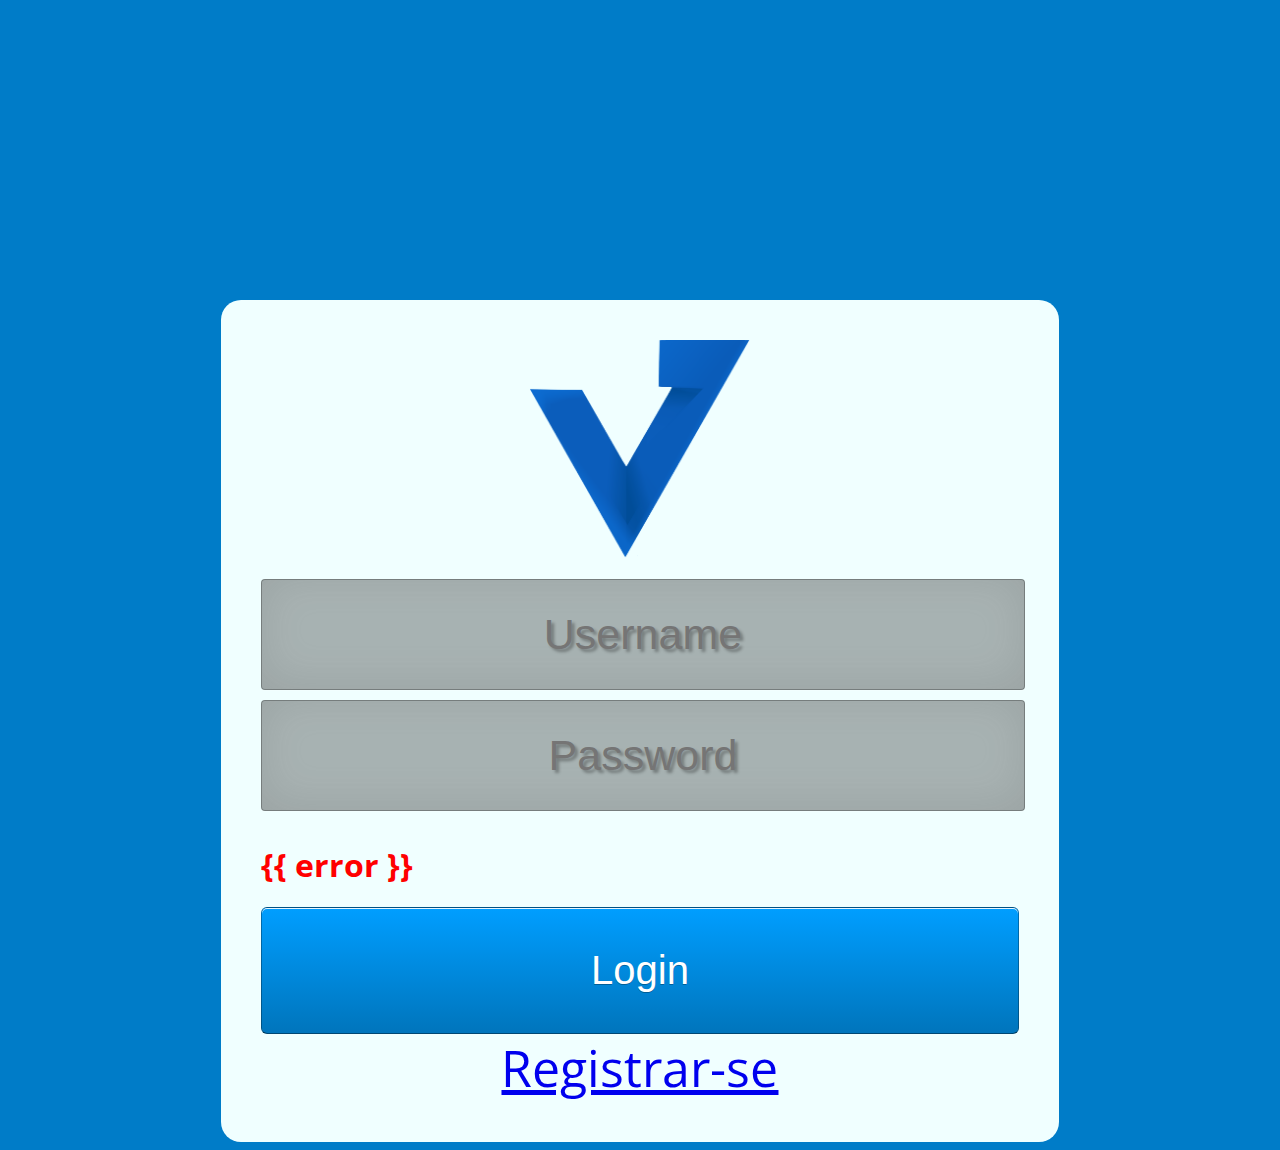
<file: app/templates/login.html>
<!DOCTYPE html>

<head>
    <link rel="stylesheet" href="../static/style.css">
    <title>Login</title>
</head>
<div class="login">
    <form method="post">
        <img class="logo" src="../static/img/logo.png" alt="Sua logo aqui!">
        <input type="text" name=username placeholder="Username" required="required" />
        <input type="password" name=password placeholder="Password" required="required" />
        <h1 style="color: red;" id="demo"></h1>
        <button type="submit" class="botao">Login</button>
    </form>
    <script>
        const paragraph = document.getElementById('demo');
        var login = ('{{ error }}');
        paragraph.textContent = (login);
    </script>
    <a class="register" href="./register.html">Registrar-se</a>
</div>
</file>
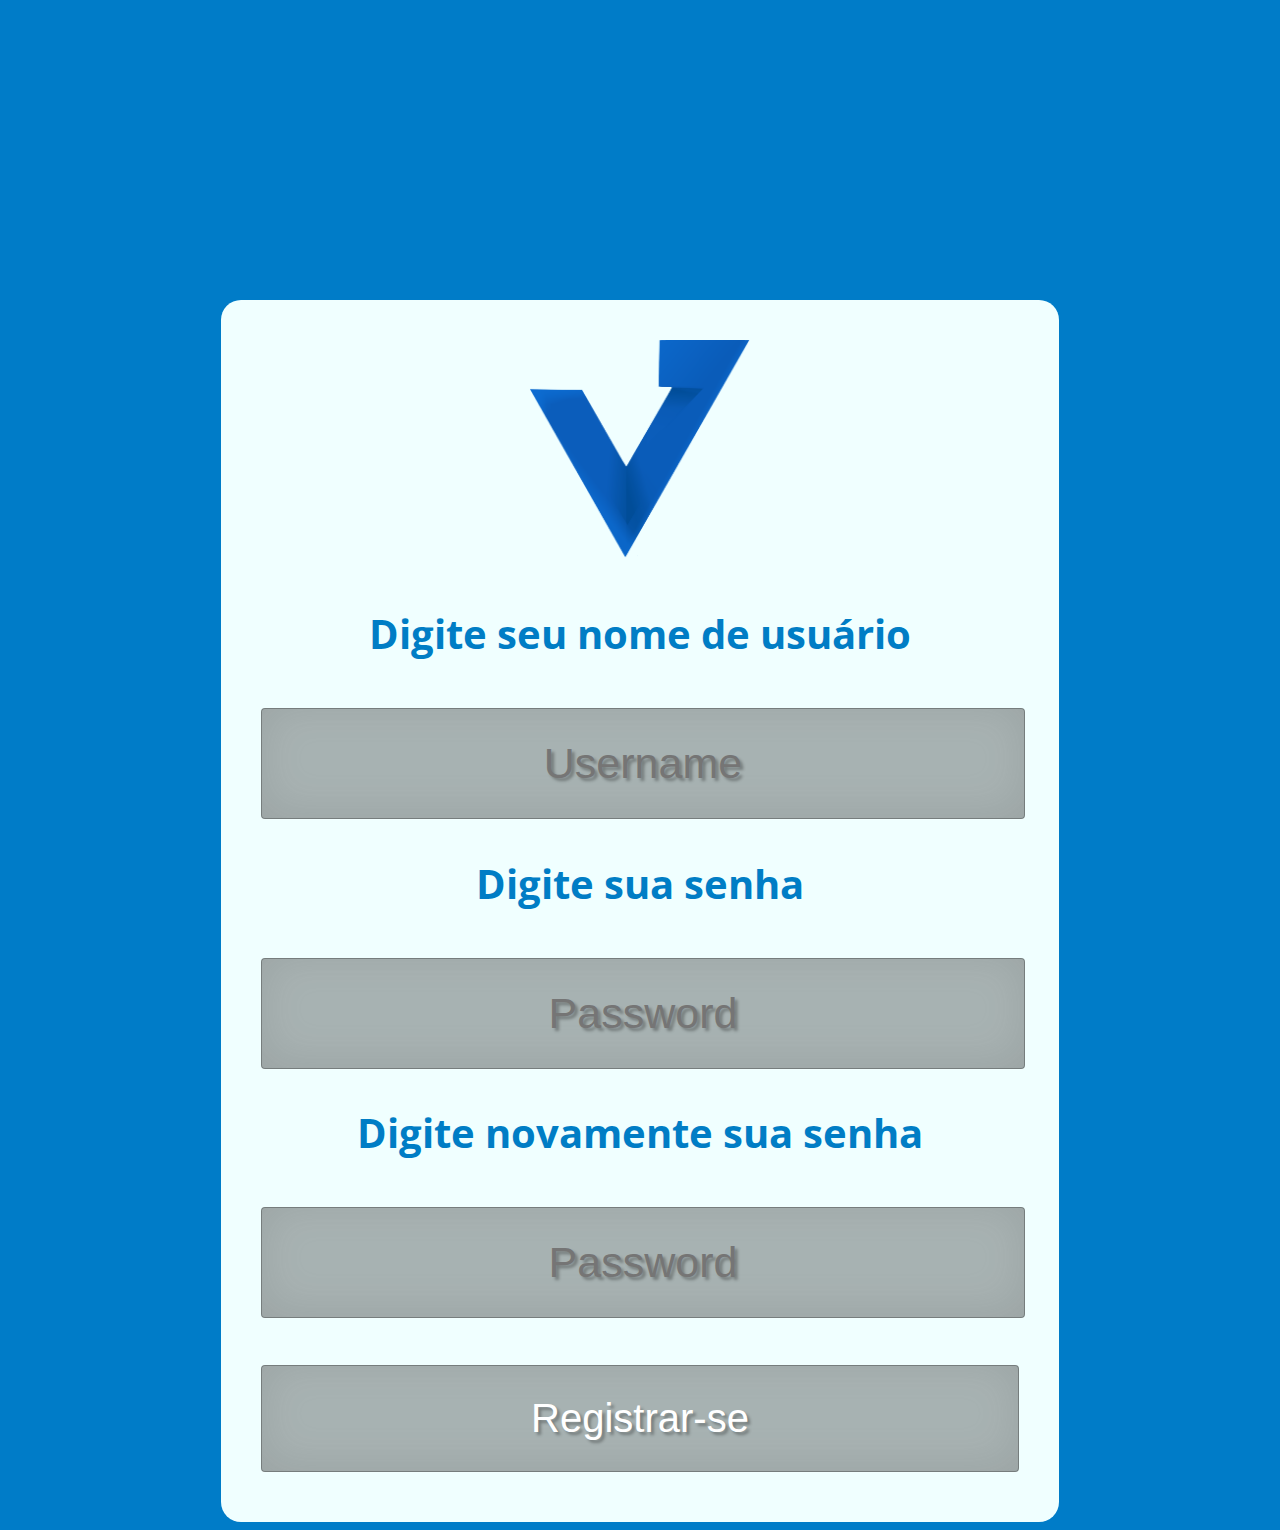
<file: app/templates/register.html>
<!DOCTYPE html>

<head>
    <link rel="stylesheet" href="../static/style.css">
    <title>Registro</title>
</head>
<div class="login">
    <form method="post">
        <img class="logo" src="../static/img/logo.png" alt="Sua logo aqui!">
        <h1 class="texto">Digite seu nome de usuário</h1>
        <input type="text" name=username placeholder="Username" required="required" />
        <h1 class="texto">Digite sua senha </h1>
        <input type="password1" id="p" name=password placeholder="Password" required="required" />
        <h1 class="texto">Digite novamente sua senha </h1>
        <input type="password" id="p1" name="p" placeholder="Password" required="required" />
        <h1 style="color: red;" id="demo"></h1>
        <input id="button" type="button" class="botao" value="Registrar-se">
        <script>
            var password = document.getElementById("p");
            var password1 = document.getElementById("p1");
            const paragraph = document.getElementById('demo');
            const button = document.getElementById('button');

            button.addEventListener('click', compare);
            function compare() {
                if (password1.value == password.value){
                    button.type = 'submit';
                    } 
                else {
                    paragraph.textContent = 'As senhas tem de serem iguais!';
                }
             }
        </script>
         
    </form>
</div>
</file>
<file: app/static/style.css>
@import url(https://fonts.googleapis.com/css?family=Open+Sans:400,600,700);
body {
  background: #007CC8;
  font-family: "Open Sans";
}
.login {
    width: 60%;
    margin: 0 auto;
    margin-top: 300px;
    background-color: azure;
    border-radius: 20px;
    padding: 40px
}
.login form {
  width: 100%;
}
input {
    background: none repeat scroll 0 0 rgba(0, 0, 0, 0.3);
    border: 1px solid rgba(0, 0, 0, 0.3);
    border-radius: 4px 4px 4px 4px;
    box-shadow: 0 -5px 45px rgba(100, 100, 100, 0.2) inset, 0 1px 1px rgba(255, 255, 255, 0.2);
    color: #FFFFFF;
    font-size: 43px;
    margin-bottom: 10px;
    outline: medium none;
    padding-bottom: 30px;
    padding-top: 30px;
    text-shadow: 3px 3px 3px rgba(0, 0, 0, 0.3);
    width: 100%;
    text-align: center;
}
button {
    background: linear-gradient(to bottom, #009EFF 0px, #0075BC 100%) repeat scroll 0 0 transparent;
    border: 1px solid rgba(0, 0, 0, 0.3);
    border-bottom: 1px solid rgba(0, 0, 0, 0.55);
    border-radius: 6px 6px 6px 6px;
    box-shadow: 0 1px 0 #E6F5FF inset;
    color: #FFFFFF;
    cursor: pointer;
    display: block;
    margin: 0 auto;
    padding: 40px;
    text-shadow: 0 1px rgba(0, 0, 0, 0.3);
    width: 100%;
    position: relative;
}
.botao{
    margin-top: 15px;
    font-size: 40px;  
    position: relative;
    width: 100%;
}
.register{
    font-size: 50px;
    position: relative;
    margin-left: auto;
    margin-right: auto;
    display: block;
    align-content: center;
    text-align: center;
}
.texto{
    color: rgb(0, 125, 197);
    padding-bottom: 20px;
    text-align: center;
    font-family: "Open Sans";
    font-size: 40px;
}
.logo{
    width: 14em;
    padding-bottom: 20px;
    margin-left: auto;
    margin-right: auto;
    display: block;
}
.profile{
    margin-left: auto;
    margin-right: auto;
    display: block;
    width: 24em;
    margin-bottom: 20px;
    border-radius: 50%;
}
.file{
    background: linear-gradient(to bottom, #009EFF 0px, #0075BC 100%) repeat scroll 0 0 transparent;;
    outline: none;
    box-shadow:none;
    text-shadow: none;
    position: relative;
    margin-left: auto;
    margin-right: auto;
    display: block;
    align-content: center;
    text-align: center;
    text-overflow: unset;
    padding-bottom: 60px;
}
</file>
